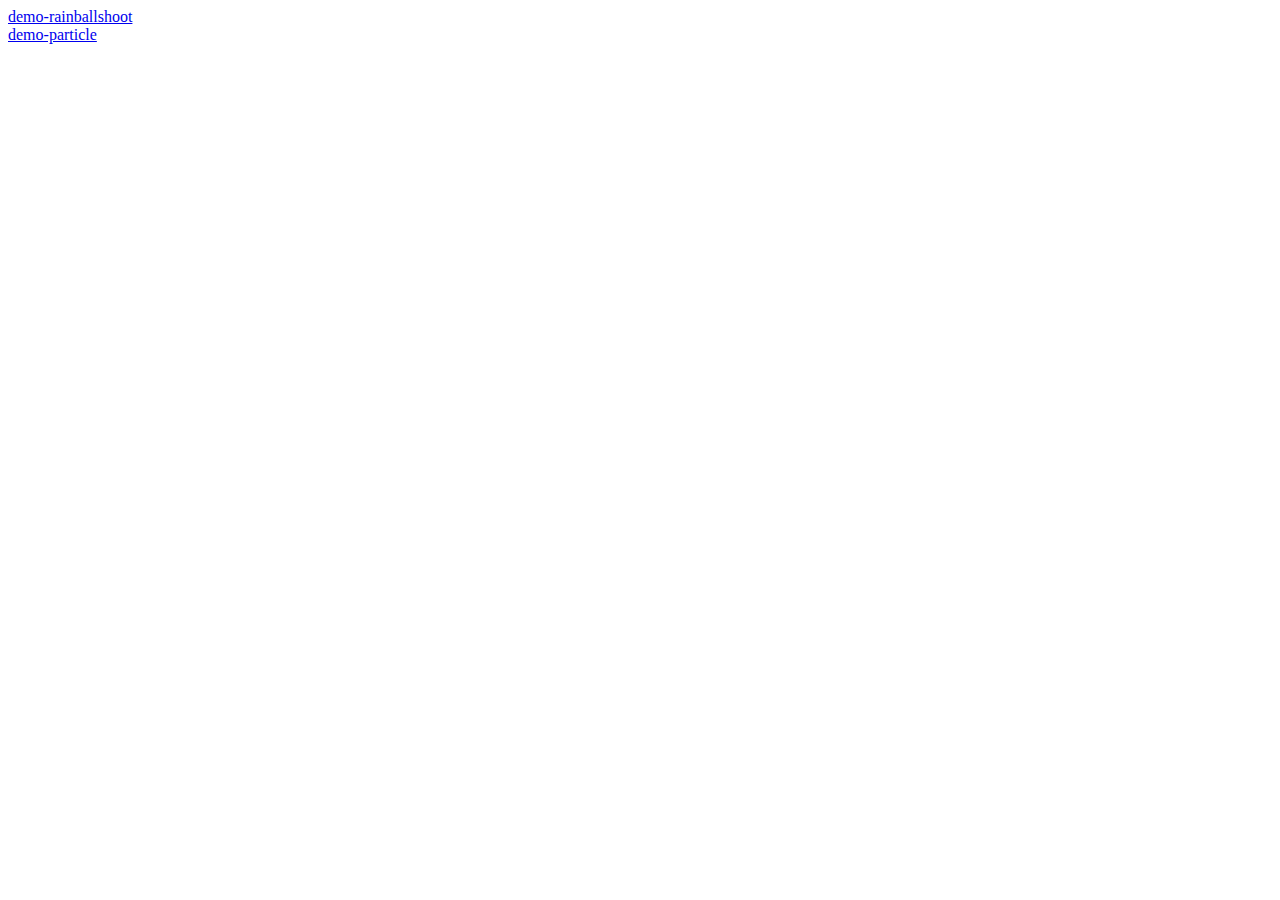
<file: index.html>
<!DOCTYPE html>
<html lang="en">

<head>
    <meta charset="UTF-8">
    <meta http-equiv="X-UA-Compatible" content="IE=edge">
    <meta name="viewport" content="width=device-width, initial-scale=1.0">
    <title>Document</title>
</head>

<body>
    <div>
        <a href="./demo1.html" class="work-coverimg">demo-rainballshoot
        </a>
    </div>
    <div>
        <a href="./demo2.html" class="work-coverimg">demo-particle
    </div>
</body>

</html>
</file>
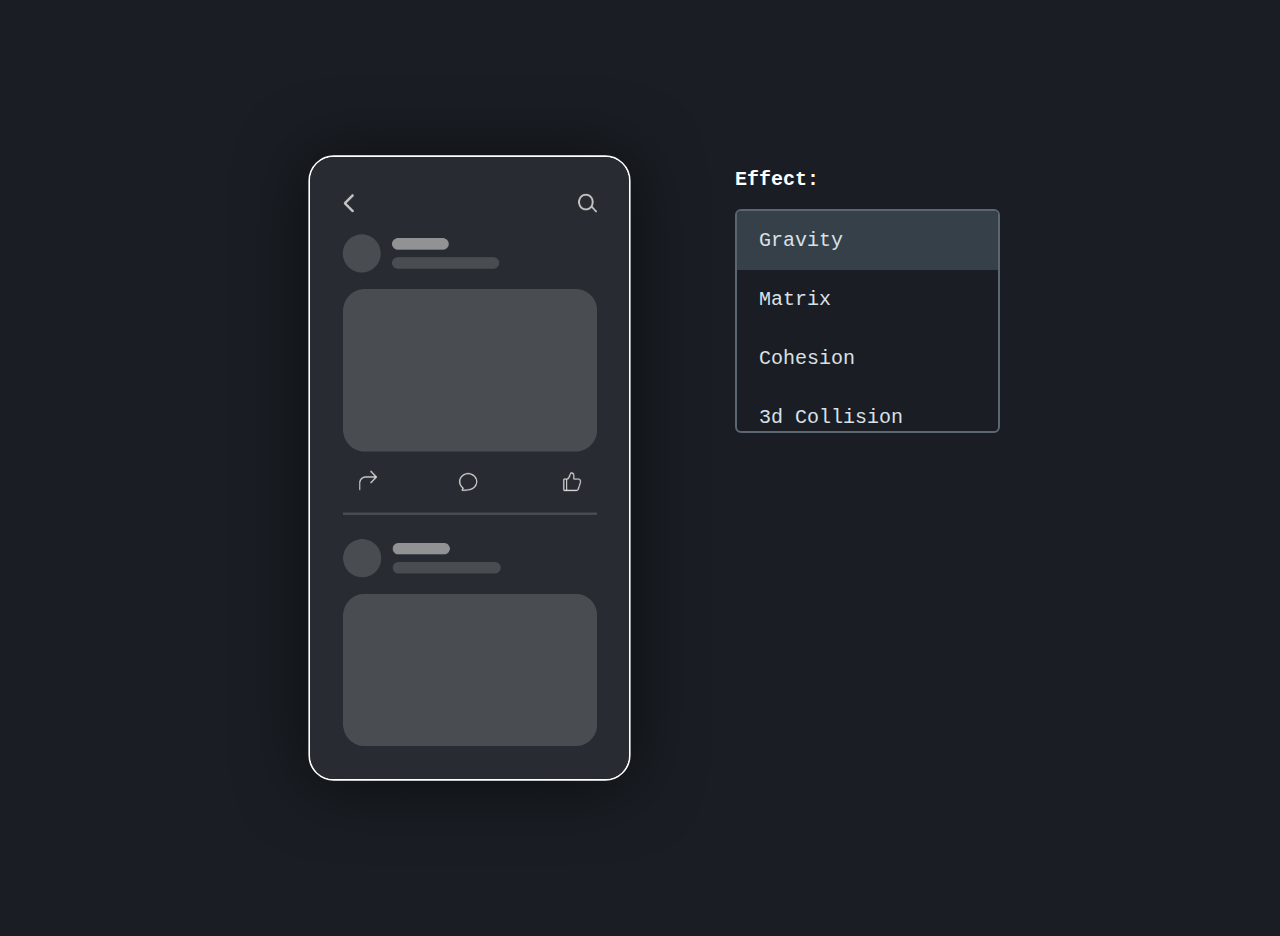
<file: demo2.html>
<!DOCTYPE html>
<html lang="en">

<head>
    <meta charset="UTF-8">
    <meta name="viewport" content="width=device-width, initial-scale=1.0">
    <title>BoomAnimation</title>
    <link rel="stylesheet" href="./demo.css">
    </link>
</head>

<body>
    <div id="interactive-demo-container">
        <div class="device-container">
            <div class="device">
                <button class="like-button"></button>
                <div class="canvas-container">
                </div>
            </div>
        </div>
        <div class="configuration">
            <div class="controlpanel-container parameter-adjusting">

            </div>
            <div class="controlpanel-container">
                <span class="cell parameter-name">Effect:</span>
                <ul id="animation-options" class="type-selection">
                    <li class="cell active" id="option_gravity">Gravity</li>
                    <li class="cell" id="option_spaceRotate">Matrix</li>
                    <li class="cell" id="option_cohesion">Cohesion</li>
                    <li class="cell" id="option_colision3d">3d Collision</li>
                    <li class="cell" id="option_float">Floating</li>
                    <li class="cell" id="option_showAndFall">Wave</li>
                </ul>


            </div>
        </div>
    </div>


    <script src="./lib/other-functions.js"></script>
    <script src="./lib/three.js"></script>
    <script src="./lib/particle.js"></script>
    <script src="./lib/particleSystem.js"></script>

    <script src="./demo2.js"></script>







</body>

</html>
</file>
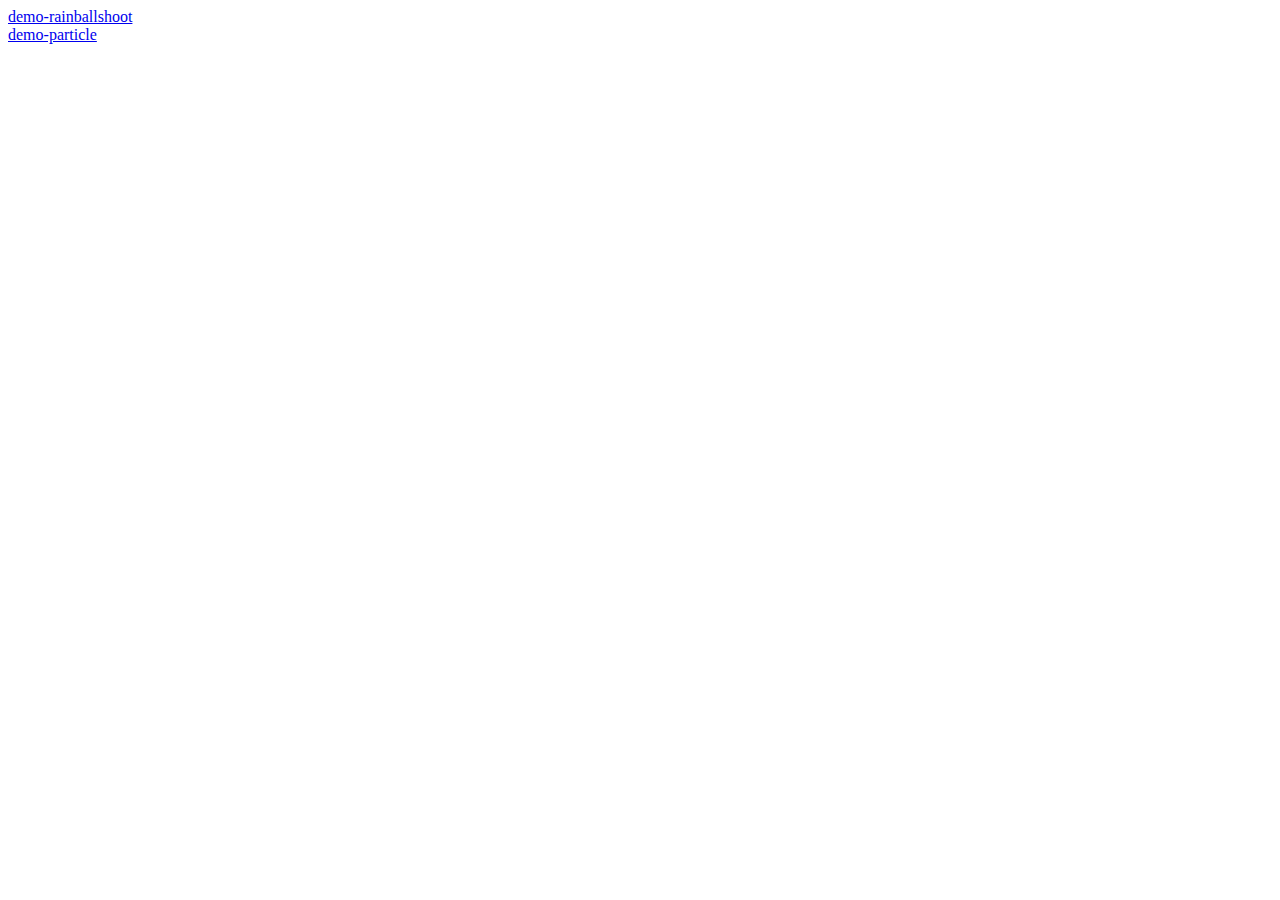
<file: home.html>
<!DOCTYPE html>
<html lang="en">

<head>
    <meta charset="UTF-8">
    <meta http-equiv="X-UA-Compatible" content="IE=edge">
    <meta name="viewport" content="width=device-width, initial-scale=1.0">
    <title>Document</title>
</head>

<body>
    <div>
        <a href="./demo1.html" class="work-coverimg">demo-rainballshoot
        </a>
    </div>
    <div>
        <a href="./demo2.html" class="work-coverimg">demo-particle
    </div>
</body>

</html>
</file>
<file: demo.css>
:root {
  /* darkmode */
  --color-gray-100: hsl(210deg, 15%, 20%);
  --color-gray-200: hsl(210deg, 15%, 25%);
  --color-gray-300: hsl(210deg, 10%, 40%);
  --color-gray-400: hsl(210deg, 9%, 45%);
  --color-gray-500: hsl(210deg, 8%, 50%);
  --color-gray-600: hsl(210deg, 12%, 55%);
  --color-gray-700: hsl(210deg, 14%, 66%);
  --color-gray-900: hsl(210deg, 25%, 88%);
  --color-gray-1000: hsl(210deg, 25%, 96%);

  --color-background: hsl(210deg, 30%, 8%);

  --device-width:375px;
  --device-height:732px;
  --canvas3dHeight:800px;
  --canvas3dWidth:600px;
  --likeButtonTop:51%;
  --likeButtonLeft:80%;
  --device-scale:0.85;

  /* lightmode */
  /* --color-gray-100: hsl(225deg, 25%, 95%);
  --color-gray-200: hsl(225deg, 16%, 90%);
  --color-gray-300: hsl(225deg, 8%, 80%);
  --color-gray-400: hsl(225deg, 8%, 70%);
  --color-gray-500: hsl(225deg, 7%, 60%);
  --color-gray-600: hsl(225deg, 15%, 50%);
  --color-gray-700: hsl(225deg, 12%, 40%);
  --color-gray-900: hsl(225deg, 25%, 20%);
  --color-gray-1000: hsl(225deg, 15%, 15%); */

}

@font-face {
  font-family: "Test Founders Grotesk";
  src: url("./fonts/Test Founders Grotesk Medium 500.otf");
  font-weight: medium;
}

@font-face {
  font-family: "Test Founders Grotesk";
  src: url("./fonts/Test Founders Grotesk 400.otf");
  font-weight: normal;
}

* {
  margin: 0;
  padding: 0;
  /* border: 1px solid blue; */
  font-size: 20px;
  font-family:monospace,'Courier New', Courier;
  /* //    Courier New, Courier, */
  font-weight: normal;
  color: white;

}

body{
    background-color: #1A1E24;
}


.device {
  width: fit-content;
  height: fit-content;
  position: relative;

  display: flex;
  align-items: center;
  justify-content: center;
  cursor: url(./img/cursor.png) 30 30, auto;
  /* transform: scale( var(--device-scale), var(--device-scale)); */

}

.device:active {
  cursor: url(./img/cursor-active.png) 30 30, auto;
}


.canvas-container {
  /* position: absolute; */
  width: var(--device-width);
  height: var(--device-height);
  overflow: hidden;
  z-index: 0;
  background-image: url('./img/devicebg.png');
  background-repeat: no-repeat;
  background-size: cover;

}


.canvas-3d {
  position: absolute;
  top: calc(var(--likeButtonTop) - var(--canvas3dHeight)/2);
  left: calc(var(--likeButtonLeft) - var(--canvas3dWidth)/2);
  border: 1px solid orchid;
}

.like-button {
  position: absolute;
  top: var(--likeButtonTop);
  left: var(--likeButtonLeft);
  width: 19px;
  height: 19px;
  z-index: 100;
  background-color: rgba(133, 32, 129, 0);
  opacity: 0;
  background-image: url('./img/likebutton.png');
  background-size: contain;
  outline: none;
  border: none;
  cursor: pointer;
  transition: 0.1s;
  transform: scale(1.5);
}

.animate {
  animation-duration: 0.4s;
  animation-name: buttonChangeScale;
}

@keyframes buttonChangeScale {
  0% {
    opacity: 1;
    transform: scale(1.5);
  }

  50% {
    opacity: 1;
    transform: scale(1.9);

  }

  100% {
    opacity: 1;
    transform: scale(1.5);

  }
}

#interactive-demo-container {
  margin: auto;
  max-width: 866px;
  height: 100%;
  padding: 100px 20px 100px 20px;
  display: flex;
  flex-flow: row wrap;
  justify-content: center;
  background-color: #1A1E24;

}

.device-container {
  width: fit-content;
  height: fit-content;
  margin-right: 38px;
  border-radius: 30px;
  border: 2px solid rgb(255, 255, 255);
  box-shadow: 0px 3px 80px rgba(0, 0, 0, 0.60);
  display: flex;
  position: relative;
  align-items: center;
  justify-content: center;
  overflow: hidden;

  transform: scale( var(--device-scale), var(--device-scale));



}

/* control panel */
/* ----------------------------------------------------------------------------- */

::-webkit-scrollbar {
  width: 9px;
  height: 0px;
}

::-webkit-scrollbar-track {
  background-color: transparent;
}

::-webkit-scrollbar-thumb {
  background: #C4C4C4;
  border-radius: 10px;
  border: 3px solid transparent;
  background-clip: content-box;
}

::-webkit-scrollbar-thumb:hover {
  background: #a5a5a5;
  border: 3px solid transparent;
  background-clip: content-box;
}

.slider {
  -webkit-appearance: none;
  width: 100%;
  height: 3px;
  border-radius: 5px;
  outline: none;
  background: var(--color-gray-300);
}

.slider::-webkit-slider-thumb {
  -webkit-appearance: none;
  appearance: none;
  width: 16px;
  height: 16px;
  border-radius: 50%;
  border: 2px solid black;
  background: rgb(240, 240, 240);
  cursor: pointer;
}


.slider::-moz-range-thumb {
  width: 12px;
  height: 12px;
  border-radius: 50%;
  border: 2px solid black;
  background: rgb(240, 240, 240);
  cursor: pointer;
}


/* ----------------------------------------------------------------------------- */
.configuration {
  max-width: 265px;
  padding-top: 20px;
  margin-left: 38px;
  flex-grow: 1;
  height: 100%;
  font-weight: 500;
}


.controlpanel-container {
  background-clip: content-box;
  width: 100%;
  height: fit-content;
  max-height: 280px;
}



.parameter-adjusting {
  padding-top: 15px;
  padding-bottom: 15px;
  overflow: hidden;
}

.cell {
  display: flex;
  flex-direction: column;
  justify-content: center;
  font-weight: normal;
  padding-top: 18px;
  padding-bottom: 18px;
  /* border: 1px solid yellow; */

}

.parameter-name {
  font-weight: 600;
  color: rgb(255, 255, 255);

}
.type-selection{
  max-height: 220px;
  overflow: scroll;
}

ul{
    border: 2px solid var(--color-gray-300);
    border-radius: 6px;
}

li {
  padding: 0px 22px;
  color: var(--color-gray-900);
}

li:not(.active):hover {
  background-color: var(--color-gray-100);
  cursor: pointer;
}

.active {
  background-color: var(--color-gray-200);
}


.d-flex-row-spacebetween {
  display: flex;
  width: inherit;
  flex-direction: row;
  justify-content: space-between;
  margin-bottom: 12px;
}
</file>
